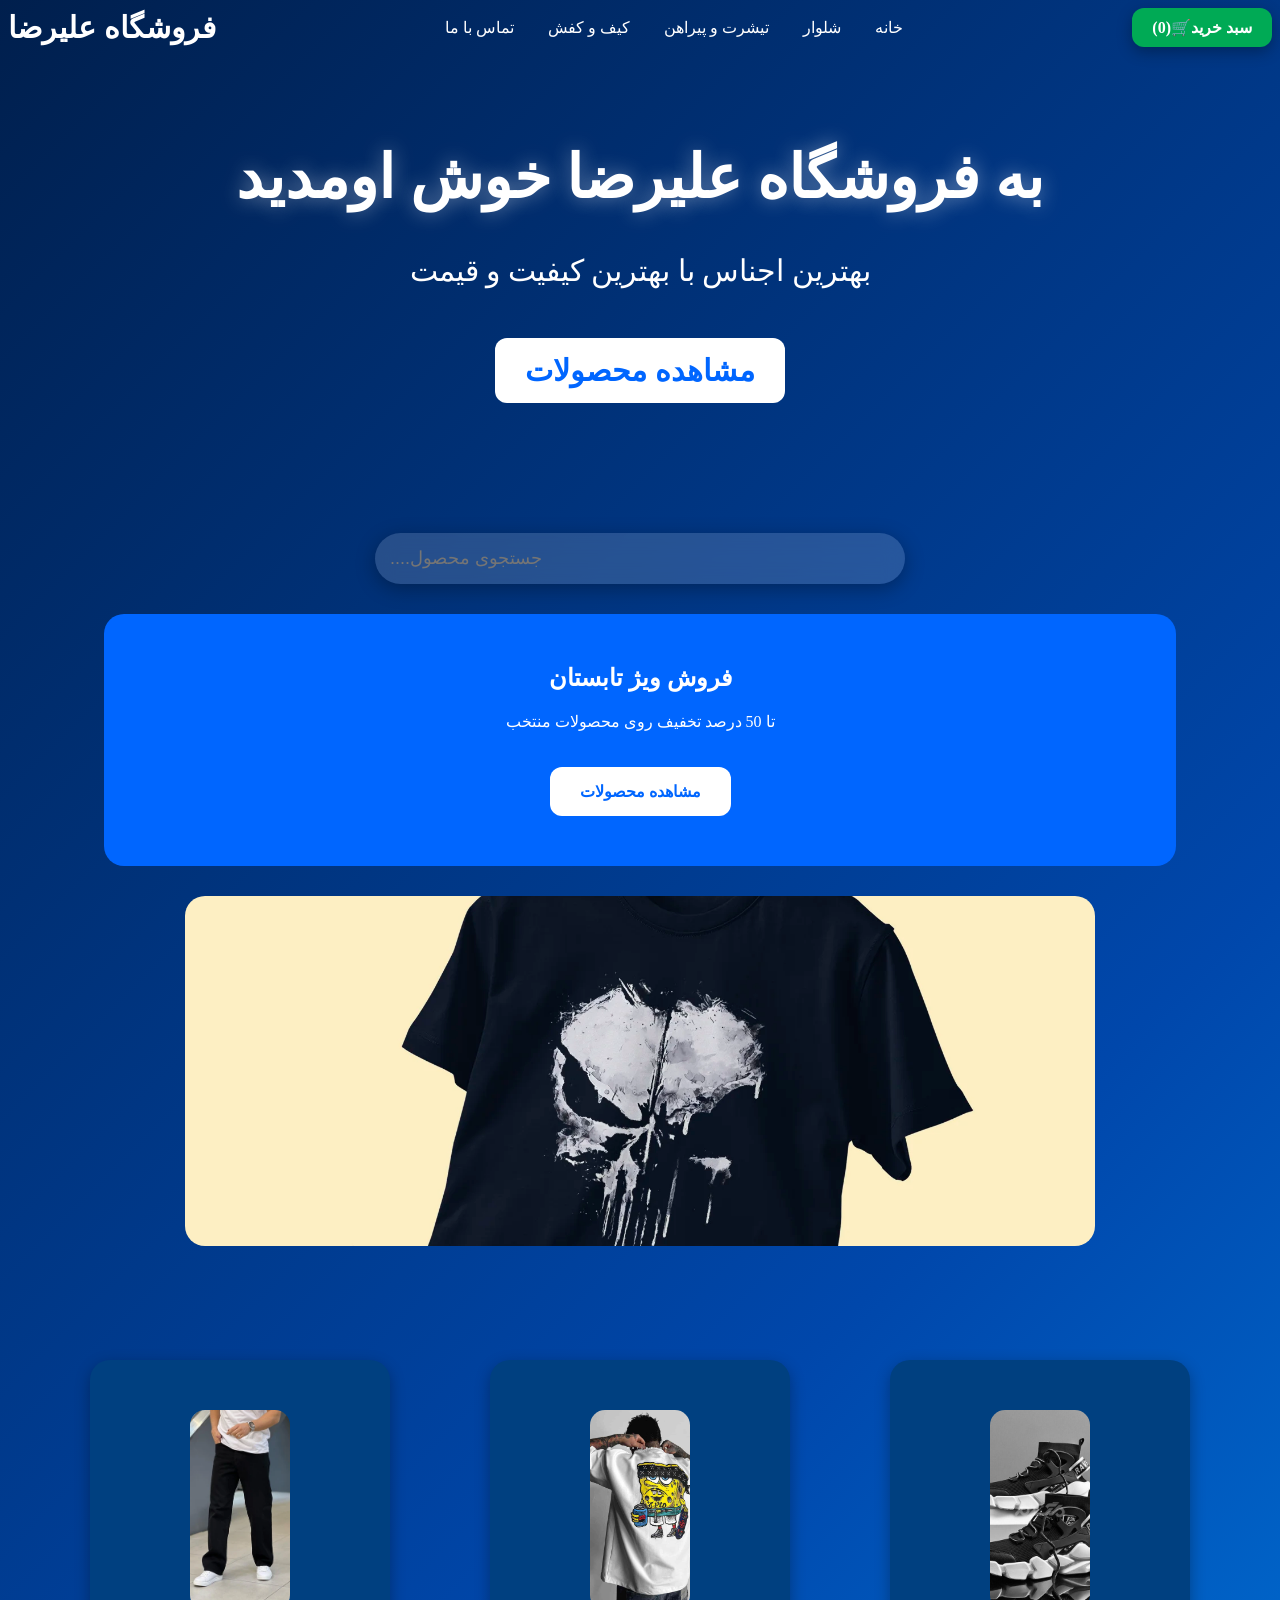
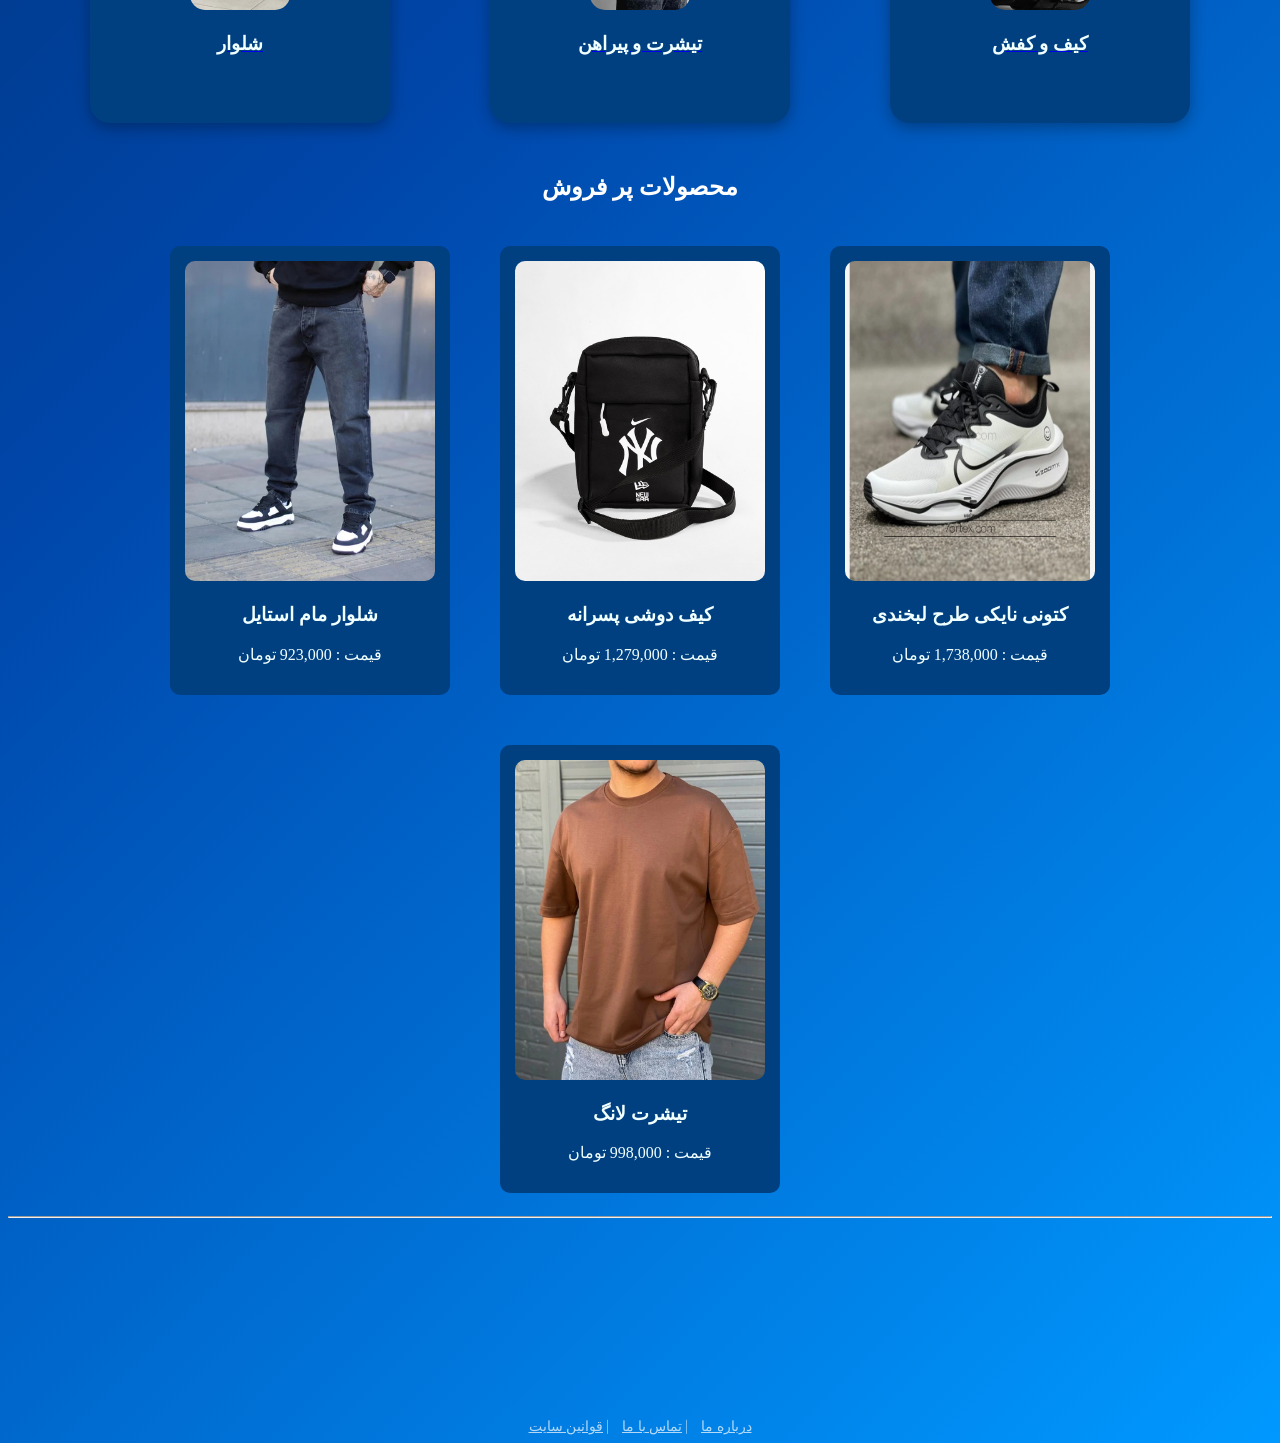
<file: index.html>
<!DOCTYPE html>
<html>
<head>
    <title>فروشگاه اینترنتی علیرضا</title>
    <link rel="stylesheet" href="style.css">
    </head>

<body>
    <div class="navber">

        <div class="logo">فروشگاه علیرضا</div>
        <div class="meu">
            <a href="ferst.html">خانه</a>
            <a href="shalvar.html">شلوار</a>
            <a href="tishert.html">تیشرت و پیراهن</a>
            <a href="kafsh.html">کیف و کفش</a>
            <a href="too.html">تماس با ما</a>
           


        </div>

    
            <a href="cart.html" class="cart">
                (<span id="count">0</span>)🛒سبد خرید
            </a>  
            

     



    </div>
   
<div class="hero">
<h1>به فروشگاه علیرضا خوش اومدید</h1>

<p>بهترین اجناس با بهترین کیفیت و قیمت</p>

<a href="#prod" class="btn">مشاهده محصولات</a>

</div>

 <div class="searche-box"><input type="text" placeholder="....جستجوی محصول"</div>
 <br>

<div class="banner">
    <h2>فروش ویژ تابستان</h2>
    <p>تا 50 درصد تخفیف روی محصولات منتخب</p>
    <a href="takhfif.html" class="btn">
        مشاهده محصولات
    </a>
</div>
<div class="slider">
    <img id="slide" src="تيشرت-Punisher-طرح-اسکلت-هنري-پانيشر-2.webp">
</div>
<div id="prod"></div>
<div class="kr">
    
    <a href="shalvar.html" class="menu">
        
        <div class="item">
            <img class="catimg" src="1696489266_8941-1.webp">
       <h3>شلوار</h3>
        </div>
       
</a>
<a href="tishert.html" class="menu">
    
    <div class="item">
    <img class="catimg" src="photo_2025-04-05_20-18-01-min.jpg">
    <h3>تیشرت و پیراهن</h3>

    </div>
</a>
    <a href="kafsh.html" class="menu">
<div class="item">
    <img class="catimg" src="16582421814970.jpg">
    <h3>کیف و کفش</h3>


</div>
</a>
</div>
<h2 class="title">محصولات پر فروش</h2>
<div class="best">
    <a href="mamstyle.html" class="daste">
      <img class="imag" src="1726215092_4912.webp">
      <h3>شلوار مام استایل</h3>
      <p>قیمت : 923,000 تومان</p>
   </a>
    
    <a href="kifsport.html" class="daste">
      <img class="imag" src="کيف-دوشي-اسپرت-p160-مشکي-فروشگاه-اينترنتي-سارابارا-sarabara-2.jpg">
      <h3>کیف دوشی پسرانه</h3>
      <p>قیمت : 1,279,000 تومان</p>
   </a>

   <a href="niky.html" class="daste">
      <img class="imag" src="2.webp">
      <h3>کتونی نایکی طرح لبخندی</h3>
      <p>قیمت : 1,738,000 تومان</p>
   </a>
   
   <a href="lang.html" class="daste">
       <img class="imag" src="1740172291_91131.webp">

       <h3>تیشرت لانگ</h3>
       <p>قیمت : 998,000 تومان</p>
   </a>




</div>






<hr>
<div class="footer">

    <a href="about.html">درباره ما</a> ⎸
    <a href="too.html">تماس با ما</a> ⎸
    <a href="s.html">قوانین سایت</a>





</div>







<script>

    let cart = Number(localStorage.getItem("cart"));
    if(!cart){
        cart = 0;
    }
    document.getElementById("count").innerText = cart;
    function addToCart(){
        cart++;
        localStorage.setItem("cart", cart);
        document.getElementById("count").innerText = cart;

    }

    

    
    </script>



<script src="script.js"></script>




</body>



</html>
</file>
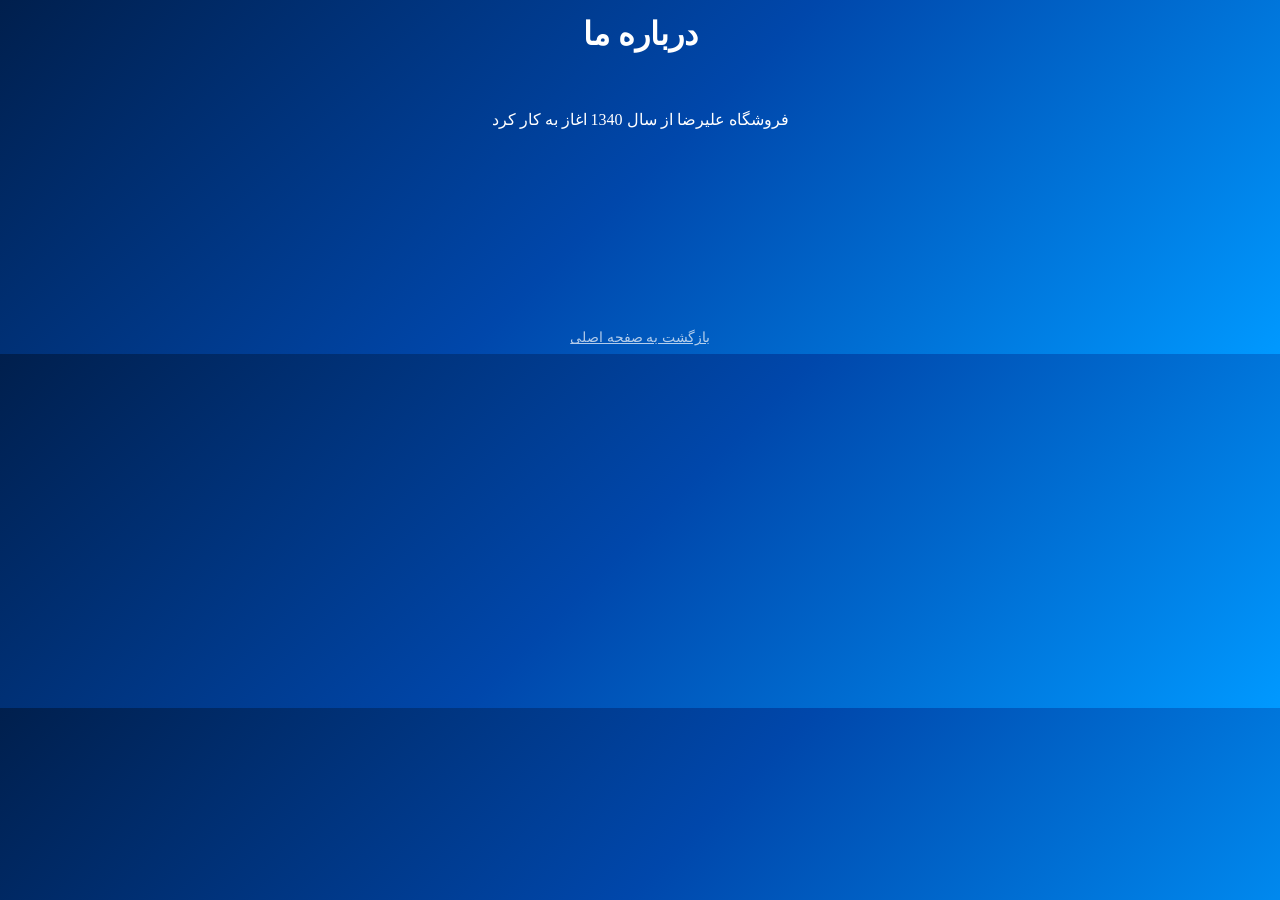
<file: about.html>
<!DOCTYPE html>
<html>
<head>
    <title></title>
    <link rel="stylesheet" href="style.css">
</head>

<h1>درباره ما</h1>
<br><br>
<a>فروشگاه علیرضا از سال 1340 اغاز به کار کرد </a>






<div class="footer"><a href="index.html">بازگشت به صفحه اصلی</a></div>


</html>
</file>
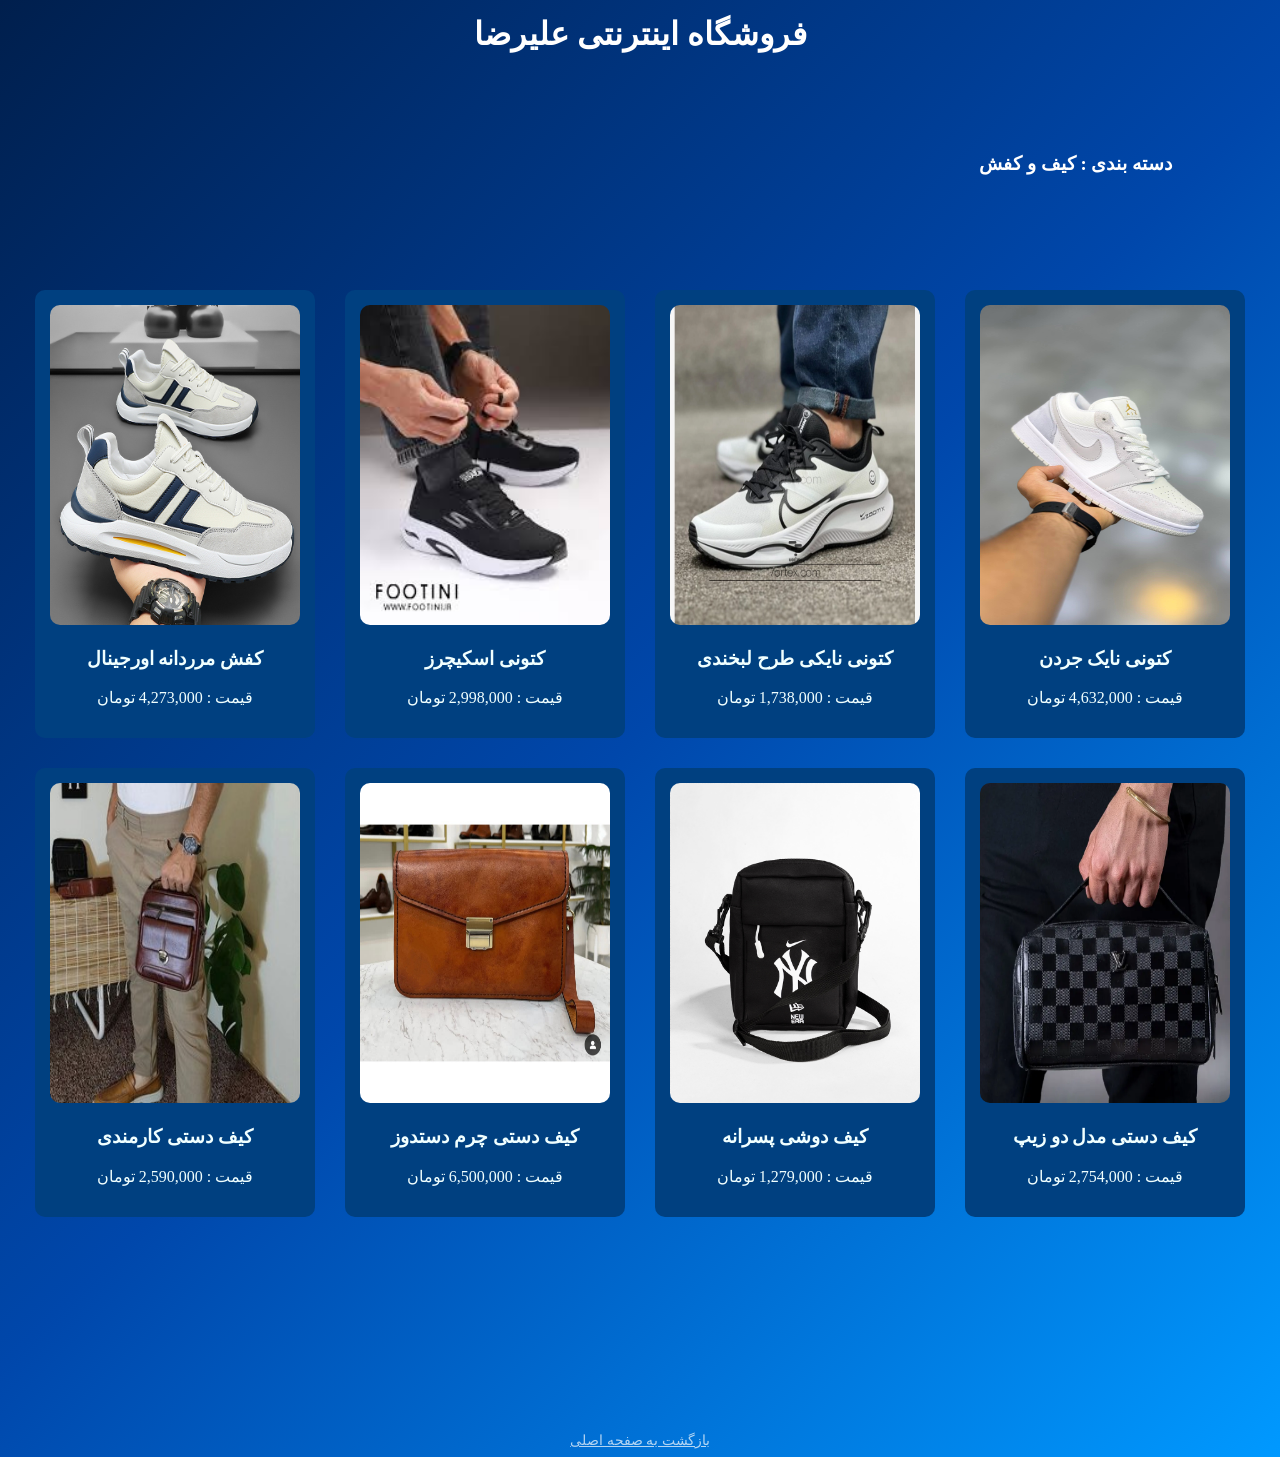
<file: kafsh.html>
<!DOCTYPE html>
<html>
<head>
    <title>کیف و کفش</title>
    <link rel="stylesheet" href="style.css">
</head>
<h1>فروشگاه اینترنتی علیرضا</h1>
<h3 class="sh">دسته بندی : کیف و کفش</h3>

<div class="kenar">
    <a href="kafshorg.html" class="daste">
        <img class="imag" src="IMG_8561-1.jpg">
        <h3>کفش مرردانه اورجینال</h3>
        <p>قیمت : 4,273,000 تومان</p>
   </a>
   <a href="skichers.html" class="daste">
       <img class="imag" src="Untitled.jpg">
       <h3>کتونی اسکیچرز</h3>
       <p>قیمت : 2,998,000 تومان</p>
   </a>
   <a href="niky.html" class="daste">
      <img class="imag" src="2.webp">
      <h3>کتونی نایکی طرح لبخندی</h3>
      <p>قیمت : 1,738,000 تومان</p>
   </a>
   <a href="jordan.html" class="daste">
      <img class="imag" src="photo_2025-07-11_16-15-14.jpg">
      <h3>کتونی نایک جردن</h3>
      <p>قیمت : 4,632,000 تومان</p>
   </a>
   <a href="karmandi.html" class="daste">
      <img class="imag" src="280x280.jpg">
      <h3>کیف دستی کارمندی</h3>
      <p>قیمت : 2,590,000 تومان</p>
   </a>
   <a href="charm.html" class="daste">
      <img class="imag" src="hjpDn7WhDaOTpwtj6Y731DnVL4J98D7GRT7r2kTMPPdrtsDs92-1.jpg">
      <h3>کیف دستی چرم دستدوز</h3>
      <p>قیمت : 6,500,000 تومان</p>
      <a href="kifsport.html" class="daste">
      <img class="imag" src="کيف-دوشي-اسپرت-p160-مشکي-فروشگاه-اينترنتي-سارابارا-sarabara-2.jpg">
      <h3>کیف دوشی پسرانه</h3>
      <p>قیمت : 1,279,000 تومان</p>
   </a>
   <a href="dizip.html" class="daste">
      <img class="imag" src="IMG_20250517_175030_243.webp">
      <h3>کیف دستی مدل دو زیپ</h3>
      <p>قیمت : 2,754,000 تومان</p>
   </a>
</div>










<div class="footer"><a href="ferst.html">بازگشت به صفحه اصلی</a></div>

</html>
</file>
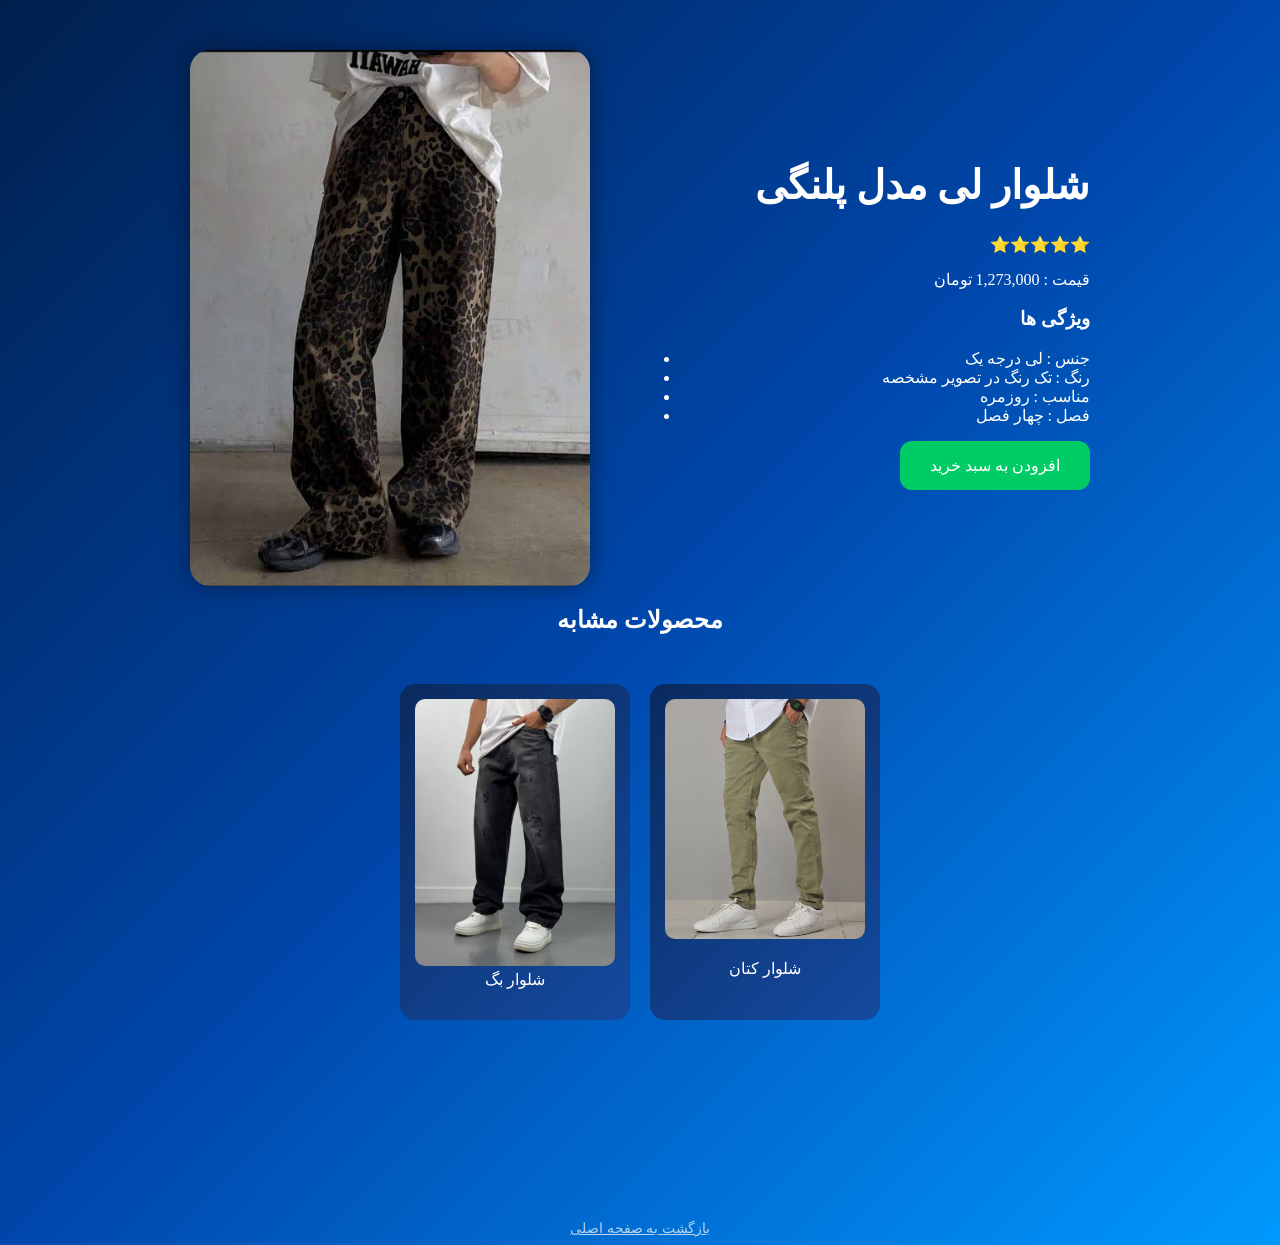
<file: li.html>
<!DOCTYPE html>
<html>

    <head>
        <title>شلوار لی مدل پلنگی</title>
        <link rel="stylesheet" href="style.css">
    </head>
<body>
    
 
    <div class="product">


       <img class="big-image" src="images.jpg">
       <div class="info">
       <h1>شلوار لی مدل پلنگی</h1>
       <div class="star">⭐⭐⭐⭐⭐</div>
       <p>قیمت : 1,273,000 تومان</p>
       <h3>ویژگی ها</h3>
       <ul>
        <li>جنس : لی درجه یک</li>
        <li>رنگ : تک رنگ در تصویر مشخصه</li>
        <li>مناسب : روزمره</li>
        <li>فصل : چهار فصل</li>

       </ul>
       <a href="#" class="buy" onclick="addToCart('شلوار لی')">افزودن به سبد خرید</a>
       </div>

    </div>


    <h2>محصولات مشابه</h2>
    <div class="similar">
        <div class="sim-item">
            <a href="bag.html">
                <img src="22982943.jpg"
                <p>شلوار بگ</p>

            </a>
        </div>
        <div class="sim-item">
            <a href="kafsh.html">
                <img src="LcJknRumgCEhD3hVN9O94ZN32wXy5JuI1h3HwSks.jpg">
                <p>شلوار کتان</p>
            </a>





        </div>









    </div>



       











<div class="footer">
   <a href="ferst.html">بازگشت به صفحه اصلی</a>

</div>



   


   <script src="script.js"></script>

</body>
</html>
</file>
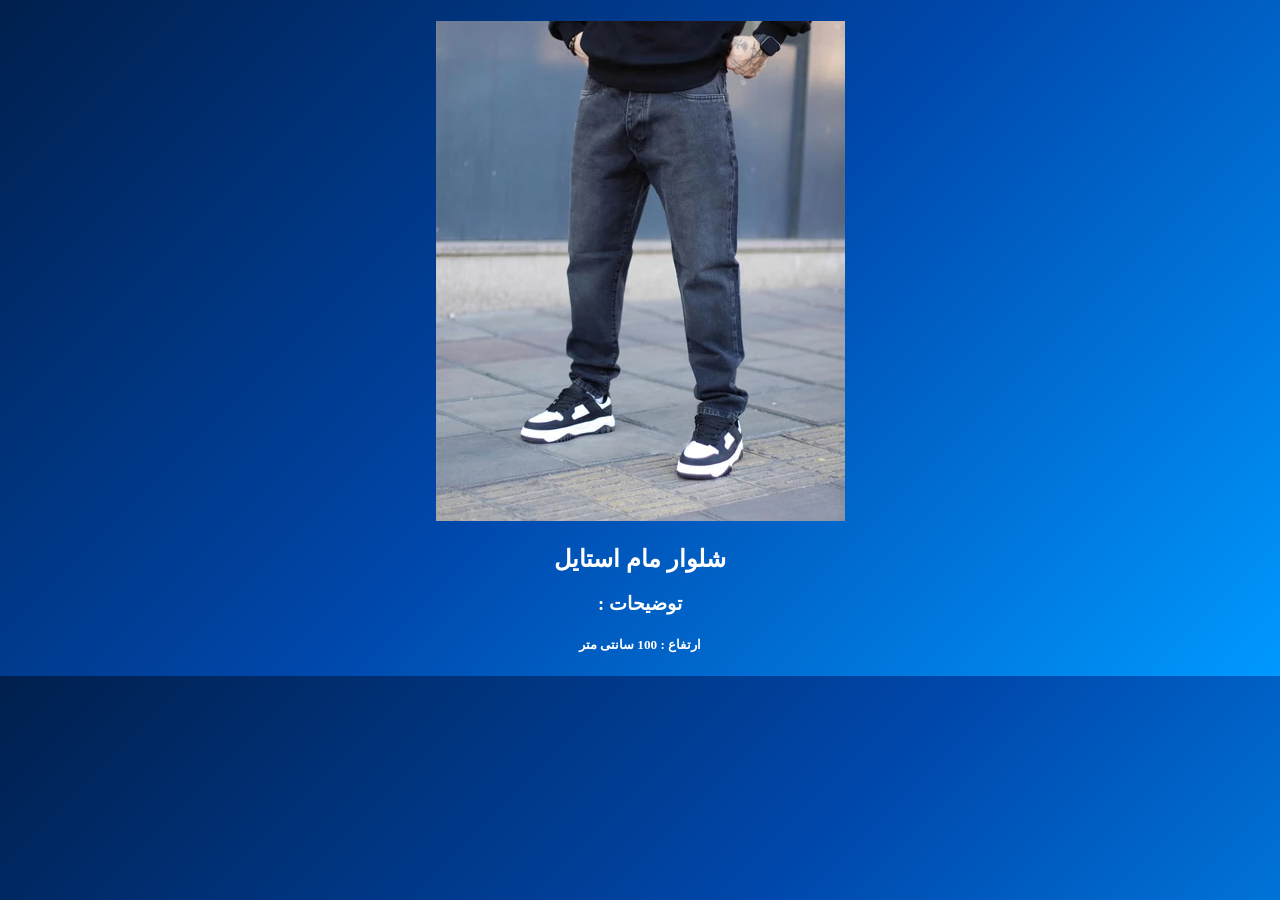
<file: mamstyle.html>
<!DOCTYPE html>
<html>
<head>
    <title></title>
    <link rel="stylesheet" href="style.css">

</head>
<h1></h1>
<img class="aks" src="1726215092_4912.webp">
<h2>شلوار مام استایل</h2>
<h3>: توضیحات</h3>
<h5>ارتفاع : 100 سانتی متر</h5>















</html>
</file>
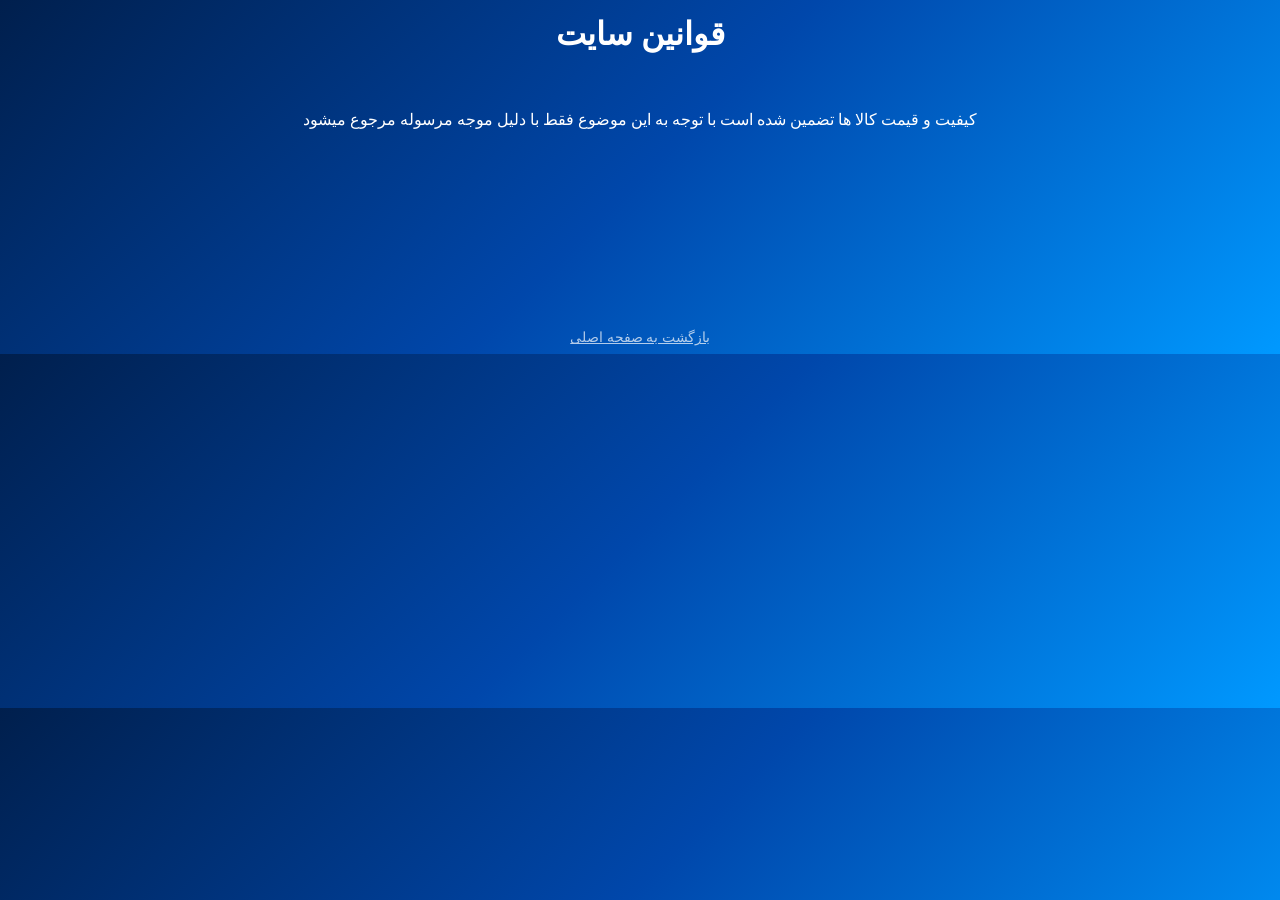
<file: s.html>
<!DOCTYPE html>
<html>
<head>
    <title></title>
    <link rel="stylesheet" href="style.css">
</head>

<h1>قوانین سایت</h1>
<br><br>
<a>کیفیت و قیمت کالا ها تضمین شده است</a>
<a>با توجه به این موضوع فقط با دلیل موجه مرسوله مرجوع میشود</a>





<div class="footer"><a href="index.html">بازگشت به صفحه اصلی</a></div>


</html>
</file>
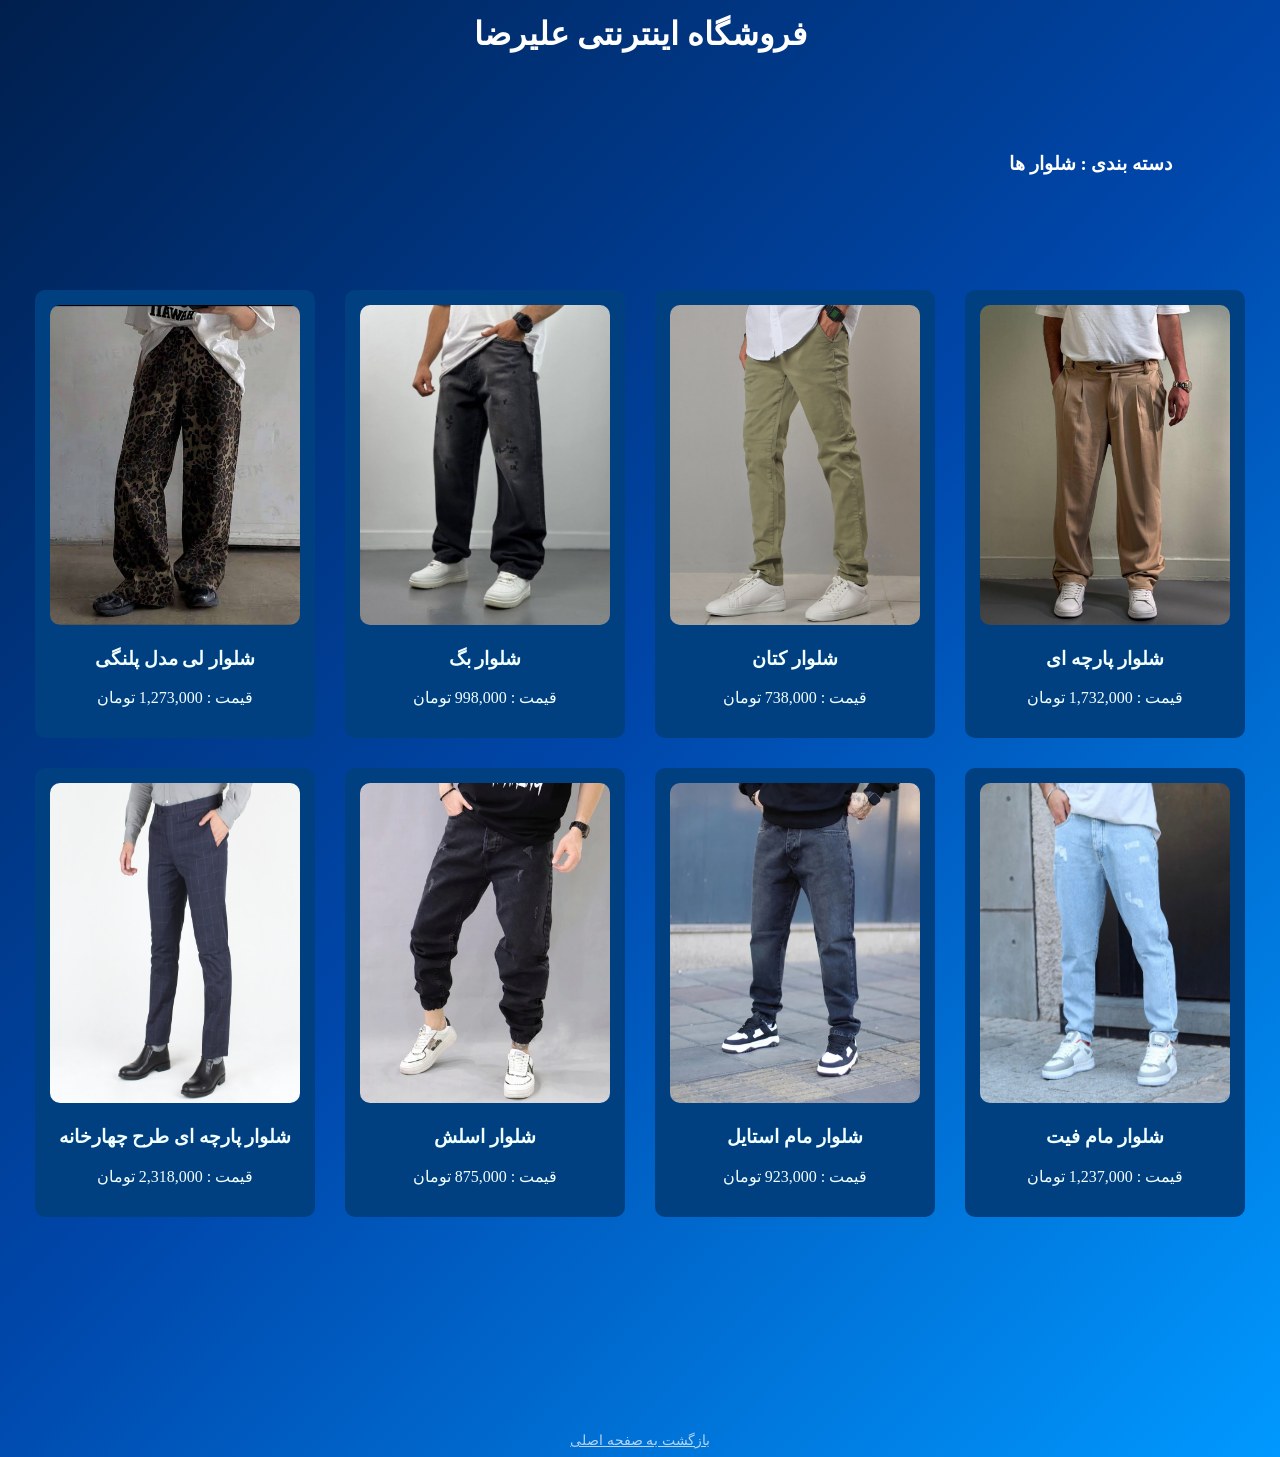
<file: shalvar.html>
<!DOCTYPE html>
<html>
<head>
    <title>شلوار</title>
    <link rel="stylesheet" href="style.css">
</head>
<body>
<h1>فروشگاه اینترنتی علیرضا</h1>

<h3 class="sh">دسته بندی : شلوار ها</h3>

<div class="kenar">
    <a href="li.html" class="daste">
        <img class="imag" src="images.jpg">
        <h3>شلوار لی مدل پلنگی</h3>
        <p>قیمت : 1,273,000 تومان</p>
   </a>
   <a href="bag.html" class="daste">
       <img class="imag" src="22982943.jpg">
       <h3>شلوار بگ</h3>
       <p>قیمت : 998,000 تومان</p>
   </a>
   <a href="katan.html" class="daste">
      <img class="imag" src="LcJknRumgCEhD3hVN9O94ZN32wXy5JuI1h3HwSks.jpg">
      <h3>شلوار کتان</h3>
      <p>قیمت : 738,000 تومان</p>
   </a>
   <a href="parche.html" class="daste">
      <img class="imag" src="37076310.jpeg">
      <h3>شلوار پارچه ای</h3>
      <p>قیمت : 1,732,000 تومان</p>
   </a>
   <a href="chaharkhane.html" class="daste">
      <img class="imag" src="11517826.jpg">
      <h3>شلوار پارچه ای طرح چهارخانه</h3>
      <p>قیمت : 2,318,000 تومان</p>
   </a>
   <a href="slash.html" class="daste">
      <img class="imag" src="1663409033_37792.webp">
      <h3>شلوار اسلش </h3>
      <p>قیمت : 875,000 تومان</p>
   <a href="mamstyle.html" class="daste">
      <img class="imag" src="1726215092_4912.webp">
      <h3>شلوار مام استایل</h3>
      <p>قیمت : 923,000 تومان</p>
   </a>
   <a href="mamfit.html" class="daste">
      <img class="imag" src="Xyg7qCUmVrmXVfuB.jpg">
      <h3>شلوار مام فیت</h3>
      <p>قیمت : 1,237,000 تومان</p>
   </a>

</div>


<div class="footer">
   <a href="index.html">بازگشت به صفحه اصلی</a>

</div>





</body>























</html>
</file>
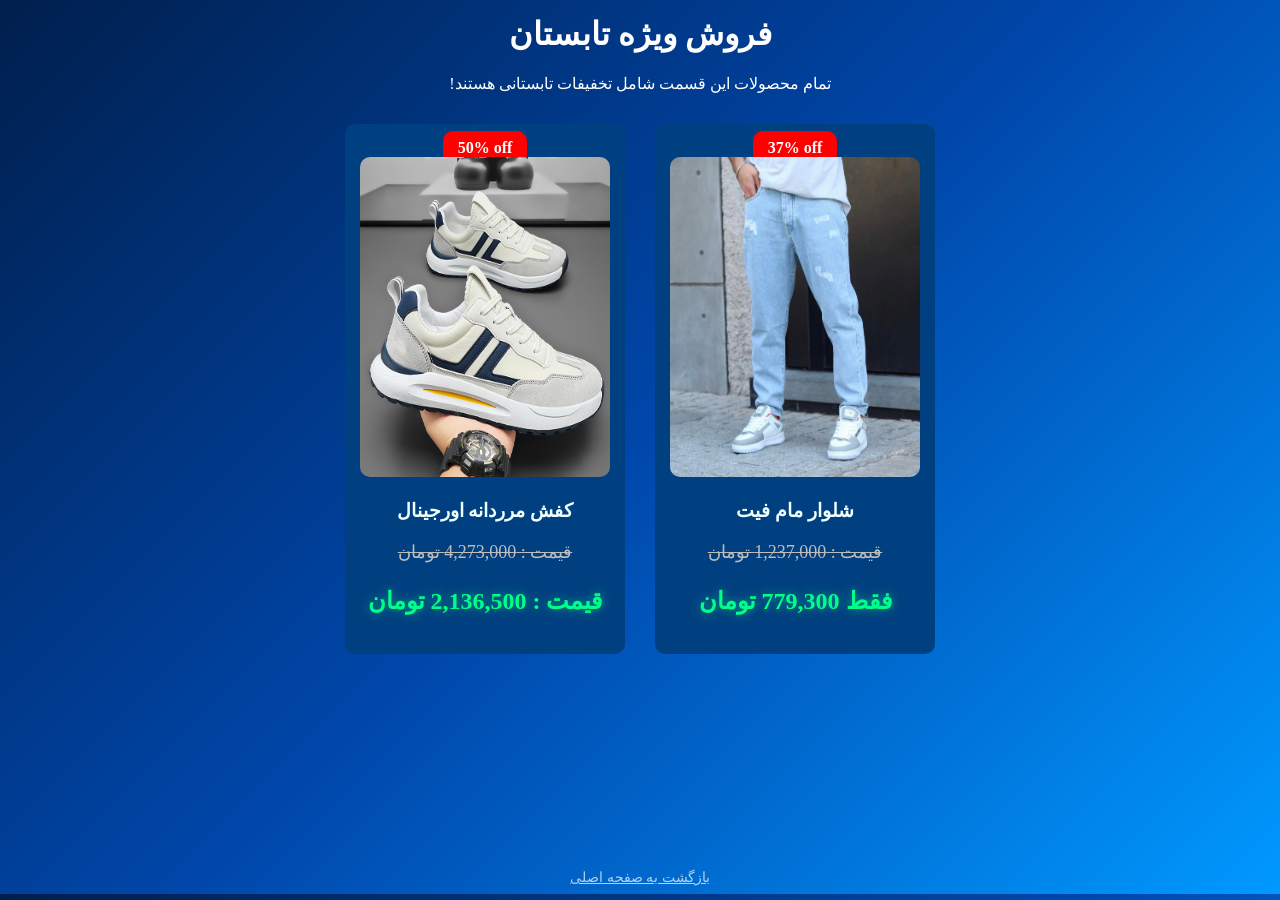
<file: takhfif.html>
<!DOCTYPE html>
<html>
<head>
    <title>فروش ویژه</title>
    <link rel="stylesheet" href="style.css">
</head>
<body>
    <h1>فروش ویژه تابستان</h1>
    <p>!تمام محصولات این قسمت شامل تخفیفات تابستانی هستند</p>



    
<div class="kenar">
    <a href="kafshorg.html" class="daste">
        <span class="off">50% off</span>
        <img class="imag" src="IMG_8561-1.jpg">
        <h3>کفش مرردانه اورجینال</h3>
        <p class="old">قیمت : 4,273,000 تومان</p>
        <p class="new">قیمت : 2,136,500 تومان</p>
   </a>

   <a href="mamfit.html" class="daste">
      <span class="off">37% off</span>
      <img class="imag" src="Xyg7qCUmVrmXVfuB.jpg">
      <h3>شلوار مام فیت</h3>
      <p class="old">قیمت : 1,237,000 تومان</p>
      <p class="new"> فقط 779,300 تومان</p>
   </a>
   


</div>













<div class="footer"><a href="index.html">بازگشت به صفحه اصلی</a></div>

</body>

















</html>
</file>
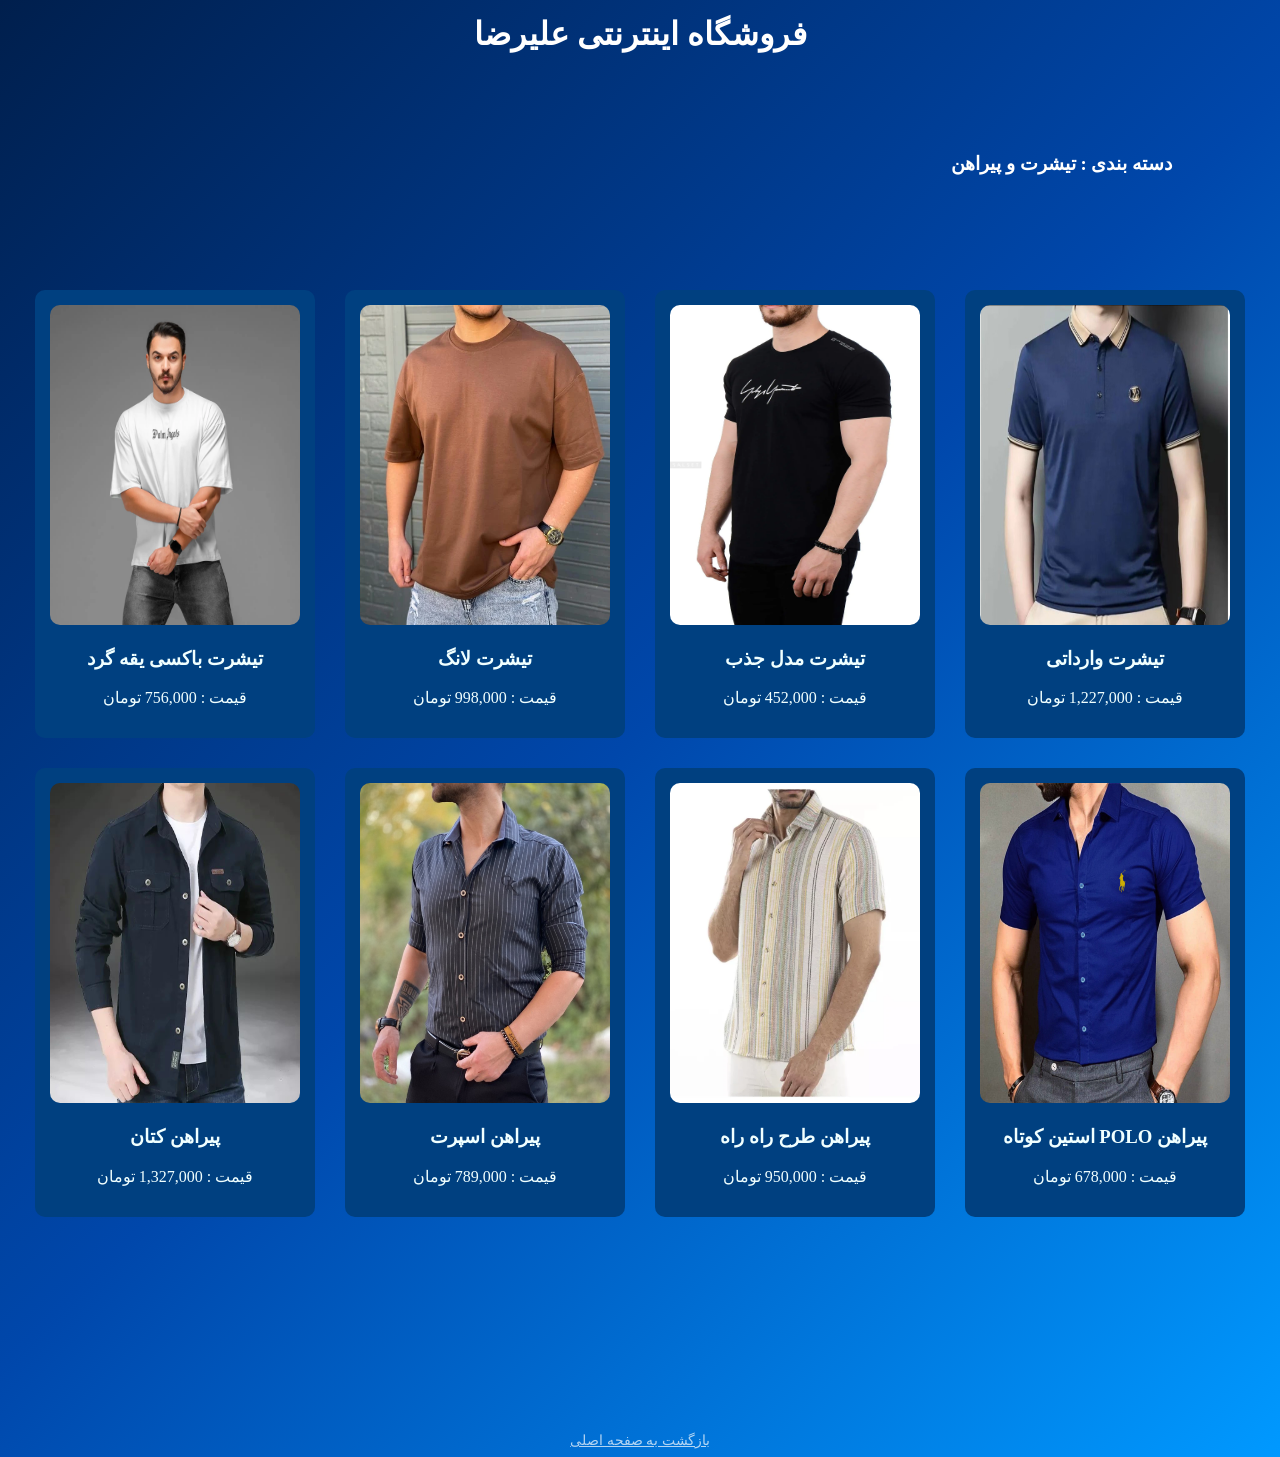
<file: tishert.html>
<!DOCTYPE html>
<html>

<head>
<title>تیشرت و پیراهن</title>
<link rel="stylesheet" href="style.css">
</head>


<body>
<h1>فروشگاه اینترنتی علیرضا</h1>

<h3 class="sh">دسته بندی : تیشرت و پیراهن</h3>
<div class="kenar">
    <a href="baxy.html" class="daste">
        <img class="imag" src="59f2f3a6-8899-4f42-811d-018104ea771b.webp">
        <h3>تیشرت باکسی یقه گرد</h3>
        <p>قیمت : 756,000 تومان</p>
   </a>
   <a href="lang.html" class="daste">
       <img class="imag" src="1740172291_91131.webp">
       <h3>تیشرت لانگ</h3>
       <p>قیمت : 998,000 تومان</p>
   </a>
   <a href="y1.html" class="daste">
      <img class="imag" src="DSC1667.webp">
      <h3>تیشرت مدل جذب</h3>
      <p>قیمت : 452,000 تومان</p>
   </a>
   <a href="varedaati.html" class="daste">
      <img class="imag" src="3LXllZVEbHca86E8xFB9aOXEgZLywwbtet335S6MNVxl9K2b6F.jpg_800X800X70.jpg">
      <h3>تیشرت وارداتی</h3>
      <p>قیمت : 1,227,000 تومان</p>
   </a>
   <a href="sherkat.html" class="daste">
      <img class="imag" src="2024-01-18-20-16-42-6.jpg">
      <h3>پیراهن کتان</h3>
      <p>قیمت : 1,327,000 تومان</p>
   </a>
   <a href="psport.html" class="daste">
      <img class="imag" src="5811480741714081668.jpg">
      <h3>پیراهن اسپرت</h3>
      <p>قیمت : 789,000 تومان</p>
      <a href="rahrah.html" class="daste">
      <img class="imag" src="ne0492_1_-824x1030.webp">
      <h3>پیراهن طرح راه راه</h3>
      <p>قیمت : 950,000 تومان</p>
   </a>
   <a href="polo.html" class="daste">
      <img class="imag" src="Carbon-blue-mens-short-sleeve-POLO-shirt.jpg">
      <h3>استین کوتاه POLO پیراهن </h3>
      <p>قیمت : 678,000 تومان</p>
   </a>
</div>


















<div class="footer">
    <a href="index.html">بازگشت به صفحه اصلی</a>
</div>
</body>










</html>
</file>
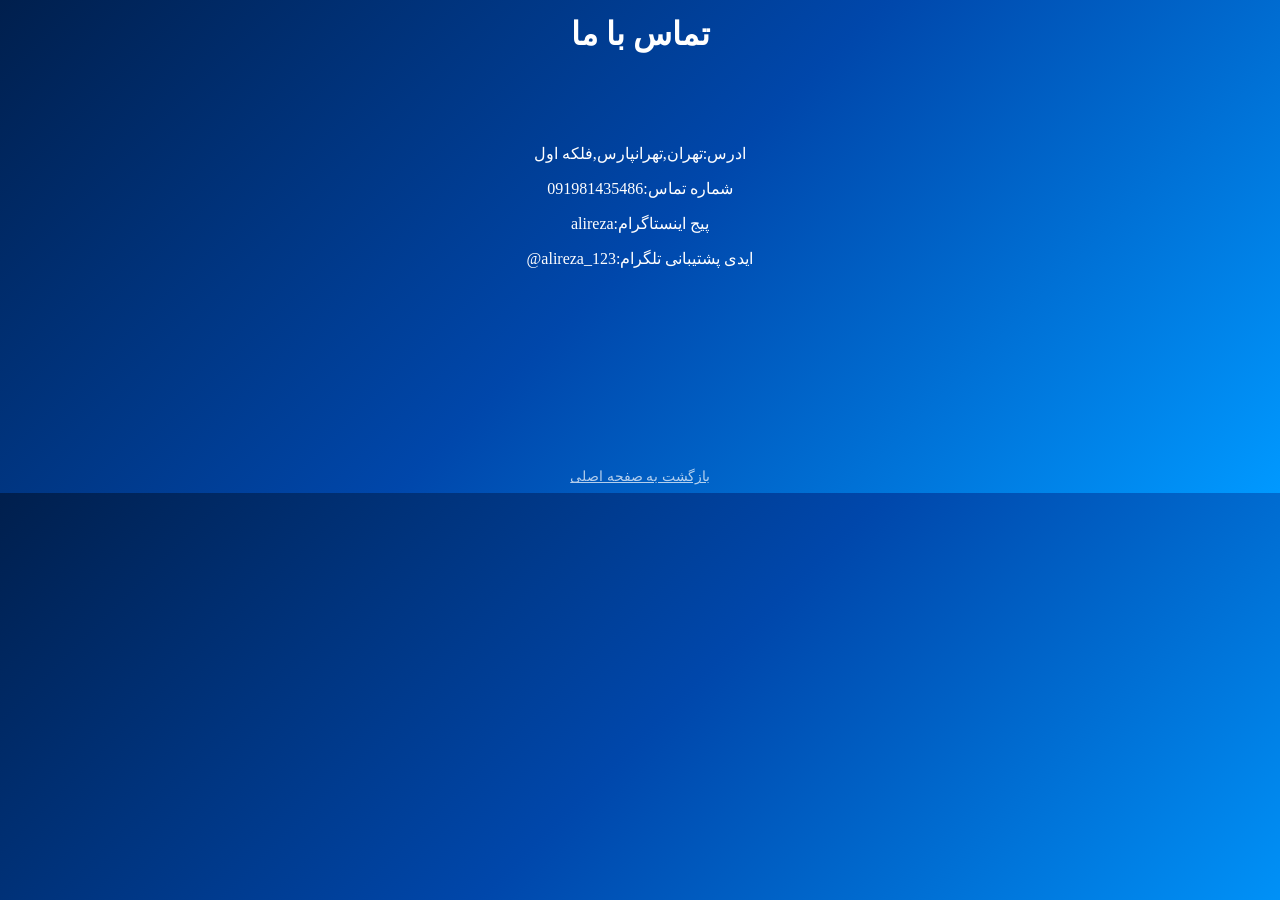
<file: too.html>
<!DOCTYPE html>
<html>
<head>
<title>تماس با ما</title>
<link rel="stylesheet" href="style.css">
</head>

<body>


<h1>تماس با ما</h1>
<br><br><br>
<p class="adres">ادرس:تهران,تهرانپارس,فلکه اول</p>
<p class="adres">شماره تماس:091981435486</p>
<p class="adres">alireza:پیج اینستاگرام</p>
<p class="adres">@alireza_123:ایدی پشتیبانی تلگرام</p>
<div class="footer">
<a  href="index.html">بازگشت به صفحه اصلی</a>
</div>

</body>
</html>
</file>
<file: style.css>
body{font-family: tahoma;
    text-align: center;
    background:linear-gradient(
        135deg,
        #001f4d,
        #0047ab,
        #0099ff

      );
    color:white
}
h1{
    margin-top:15px;

}
.menu{
    margin-top: 50px;
}
.item{
    box-shadow: 0 5px 15px rgba(0,0,0,0.3);
    width: 200px;
    color: azure;
    padding: 50px;
    margin: 30px;
    margin:30px auto;
    border-radius: 20px;
    cursor: pointer;
    transition: 0.3;
    background: #004080
    
    
}
.item:hover{
    transform:translateY(-8px) scale(1.1);
    background: #0066cc;
}
.footer{
    margin-top: 80px;
    opacity: 0.7;
    font-size: 14px;
}
.footer{
    margin-top: 200px;

}
.footer a{

    color: rgb(255, 255, 255);
}
.adres{
    
    text-align: center
}
.sh{
    
    text-align: right;
    margin: 100px;
}
.daste{
    
   width: 250px;
   background: #004080;
   padding: 15px;
   margin:15px;
   border-radius: 10px;
   text-align: center;
   color: azure;
   text-decoration: none;
}
.daste:hover{

    transform:translateY(-8px) scale(1.06);
    background: #0066cc;
}
.imag{
    width: 100%;
    height: 320px;
    border-radius: 10px;

}



.kenar{
    display: flex;
    flex-wrap: wrap;
    justify-content: center;
    gap: 0px;

}

.image{
    width: 28%
}

.banner{
    width: 80%;
    margin:30px auto;
    padding: 30px;
    border-radius: 20px;
    text-align: center;
    background: #0066ff;
}

.btn{
    display: inline-block;
    margin: 20px;
    padding: 15px 30px;
    background: white;
    color: #0066ff;
    border-radius: 12px;
    text-decoration: none;
    font-weight: bold;
    transition: 0.3;
}
.btn:hover{
    background: #e6e6e6;
    transform: scale(1.05);
}
.navber{
    display: flex;
    justify-content: space-between;
    align-items: center;
}
.logo{
    color: white;
    font-size: 30px;
    font-weight: bold;
}
.meu a{
    color: white;
    text-decoration: none;
    margin: 15px;
    transition: 0.3;
}
.meu a:hover{
    color: #4da6ff;
}
.catimg{
    width: 50%;
    height: 200px;
    object-fit: cover;
    border-radius: 15px;
    
}
.kr{
    display: flex;
    justify-content: center;
    gap: 100px;
}

.ask{
    width: 60%;
}
.searche-box{
    text-align: center;
    margin-top: 30px;

}

.searche-box input{
    width: 500px;
    padding: 15px;
    border: none;
    border-radius: 30px;
    font-size: 18px;
    background: rgba(255,255,255,0.15);
    color: white;
    backdrop-filter: blur(10px);
    box-shadow: 0 5px 20px rgba(0,0,0,0.3);
    transition: 0.3;
}
.searche-box input:focus{
    outline: none;
    transform: scale(1.03);
}

.best{
    display: flex;
    justify-content: center;
    gap: 20px;
    flex-wrap: wrap;
    margin-top: 30px;
}

.hero{
    text-align: center;
    padding: 80px 20px;
}

.hero{
    font-size: 30px;
    color: white;
    margin-bottom: 15px;
}
.hero h1{
    text-shadow: 0 0 20px rgba(255,255,255,0.4);
}

.slider{
    width: 80%;
    margin:30px auto;
}

.slider img{
    width: 90%;
    height: 350px;
    object-fit: cover;
    border-radius: 20px;
}

.navber{
    position: sticky;
    top: 0;
    z-index: 1000;
}
.off{
    background: red;
    color: white;
    padding: 8px 15px;
    border-radius: 10px;
    font-weight: bold;
}
.old{
    color: #bdbdbd;
    text-decoration: line-through;
    font-size: 18px;
}
.new{
    color: #00ff88;
    font-size: 24px;
    font-weight: bold;
    text-shadow: 0 0 10px rgba(0,255,136,0.5);
}

.product{
    display: flex;
    justify-content: center;
    align-items: center;
    gap: 50px;
    margin-top: 50px;
    flex-wrap: center;
}

.big-image{
    width: 400px;
    border-radius: 20px;
    box-shadow: 0 0 25px rgba(0,0,0,0.4);

}

.info{
    width: 450px;
    text-align: right;
}

.info h1{
    color: white;
    font-size: 40px;
}


.description{
   line-height: 35px;
   color: #ddd;

}


.buy{
    display: inline-block;
    background: #00cc66;
    color: white;
    padding: 15px 30px;
    border-radius: 12px;
    text-decoration: none;
    transition: 0.3;

}
.buy:hover{
    transform: scale(1.05);
    background: #00e673;
}

.similar{
    display: flex;
    justify-content: center;
    gap: 20px;
    flex-wrap: wrap;
    margin-top: 50px;
    
}



.sim-item{
    width: 200px;
    background: linear-gradient(
        135deg,
        #0a2a5e,
        #144aa0
    );
    padding: 15px;
    border-radius: 15px;
    transition: 0.3;

}

.sim-item img{
    width: 100%;
    border-radius: 10px;
}

.sim-item:hover{
    box-shadow: 0 10px 25px rgba(0,0,0,0.4);
    transform: translateY(-8)
    
    
}

.sim-item a{
    color: white;
    text-decoration: none;
}


.cart{
    background: #00aa55;
    color: white;
    padding: 10px 20px;
    border-radius: 12px;
    font-weight: bold;
    box-shadow: 0 5px 15px rgba(0,0,0,0.3);
    text-decoration: none;
    transform: 0.3s;
}


.cart:hover{
    transform: scale(1.05);

}
</file>
